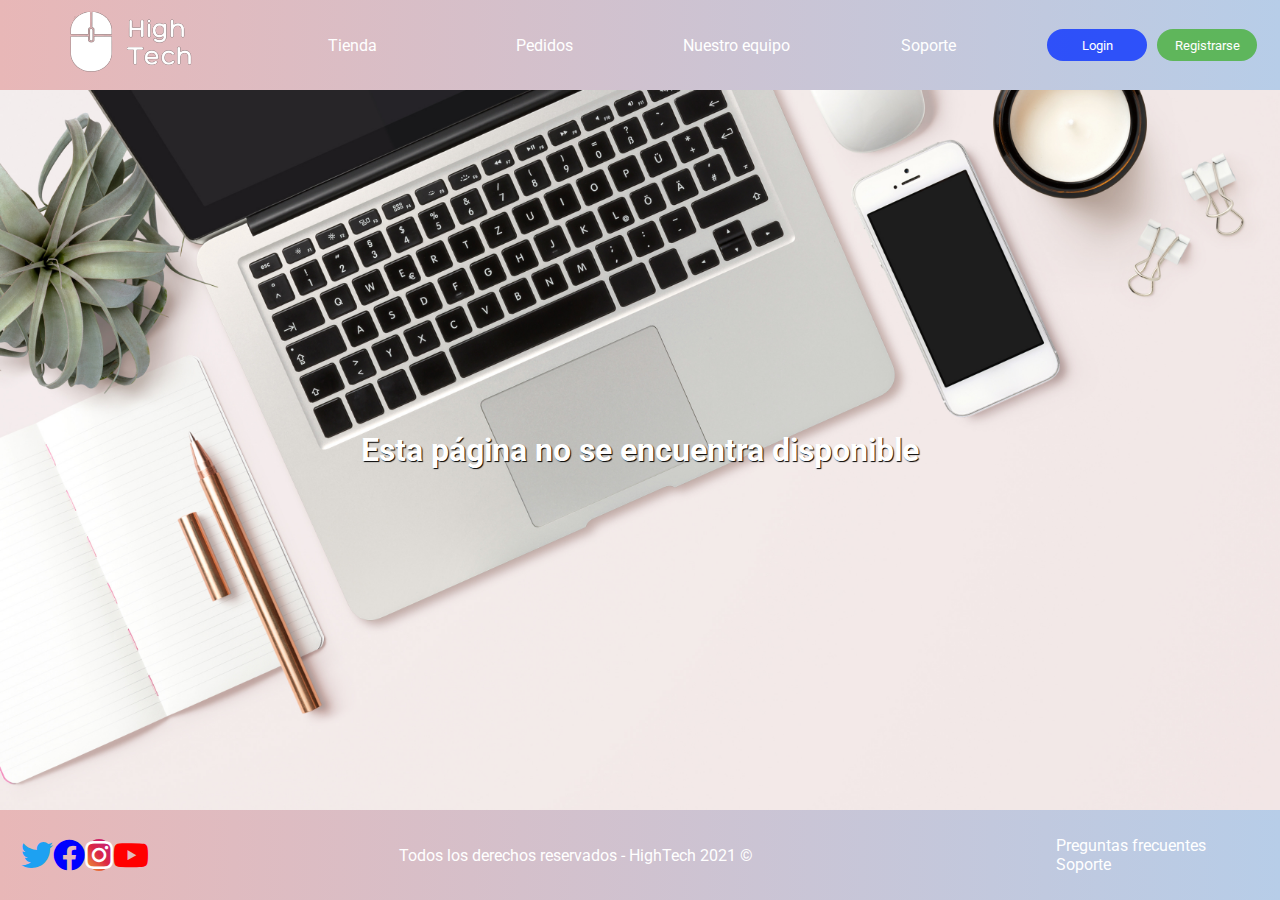
<file: html/error-404.html>
<!DOCTYPE html>
<html lang="en">
  <head>
    <meta charset="UTF-8" />
    <meta http-equiv="X-UA-Compatible" content="IE=edge" />
    <meta name="viewport" content="width=device-width, initial-scale=1.0" />
    <title>HighTech</title>
    <!-- Icono -->
    <link rel="icon" type="image/png" href="../img/logo.png" />
    <!-- FontAwesome -->
    <link rel="stylesheet" href="../lib/font-awesome/css/all.css" />
    <!-- Estilos -->
    <link href="../css/estilo.css" rel="stylesheet" />
    <link href="../css/error.css" rel="stylesheet" />
    <!-- Js -->

  </head>

  <body>
    <div class="grid-container">
      <header class="header">
        <div>
          <a href="../index.html" class="logo">
            <img src="../img/logo.png"/>
          </a>
        </div>
        <nav>
          <ul class="navbar">
            <li class="centrar">
              <a href="../html/tienda.html">Tienda</a>
            </li>
            <li class="centrar">
              <a href="../html/error-404.html">Pedidos</a>
            </li>
            <li class="centrar">
              <a href="../html/miembros.html">Nuestro equipo</a>
            </li>
            <li class="centrar">
              <a href="../html/error-404.html">Soporte</a>
            </li>
          </ul>
        </nav>
        <div class="login centrar">
          <button class="boton-principal">Login</button>
          <button class="boton-secundario">Registrarse</button>
        </div>
        <div class="hamburguesa">
          <i class="fas fa-bars"></i>
        </div>
      </header>

      <main class="main centrar titulo">
        <h1>Esta página no se encuentra disponible</h1>
      </main>

      <!-- Footer -->
      <footer class="footer">
        <!-- Redes sociales -->
        <div class="redes">
          <ul>
            <li><a class="fab fa-twitter"></a></li>
            <li><a class="fab fa-facebook"></a></li>
            <li><a class="fab fa-instagram"></a></li>
            <li><a class="fab fa-youtube"></a></li>
          </ul>
        </div>
        <!-- Copyright -->
        <div class="copy centrar">
          <span> Todos los derechos reservados - HighTech 2021 ©</span>
        </div>
        <!-- Otros-->
        <div class="otros centrar">
          <ul>
            <li><a>Preguntas frecuentes</a></li>
            <li><a>Soporte</a></li>
          </ul>
        </div>
      </footer>
    </div>
  </body>
</html>
</file>
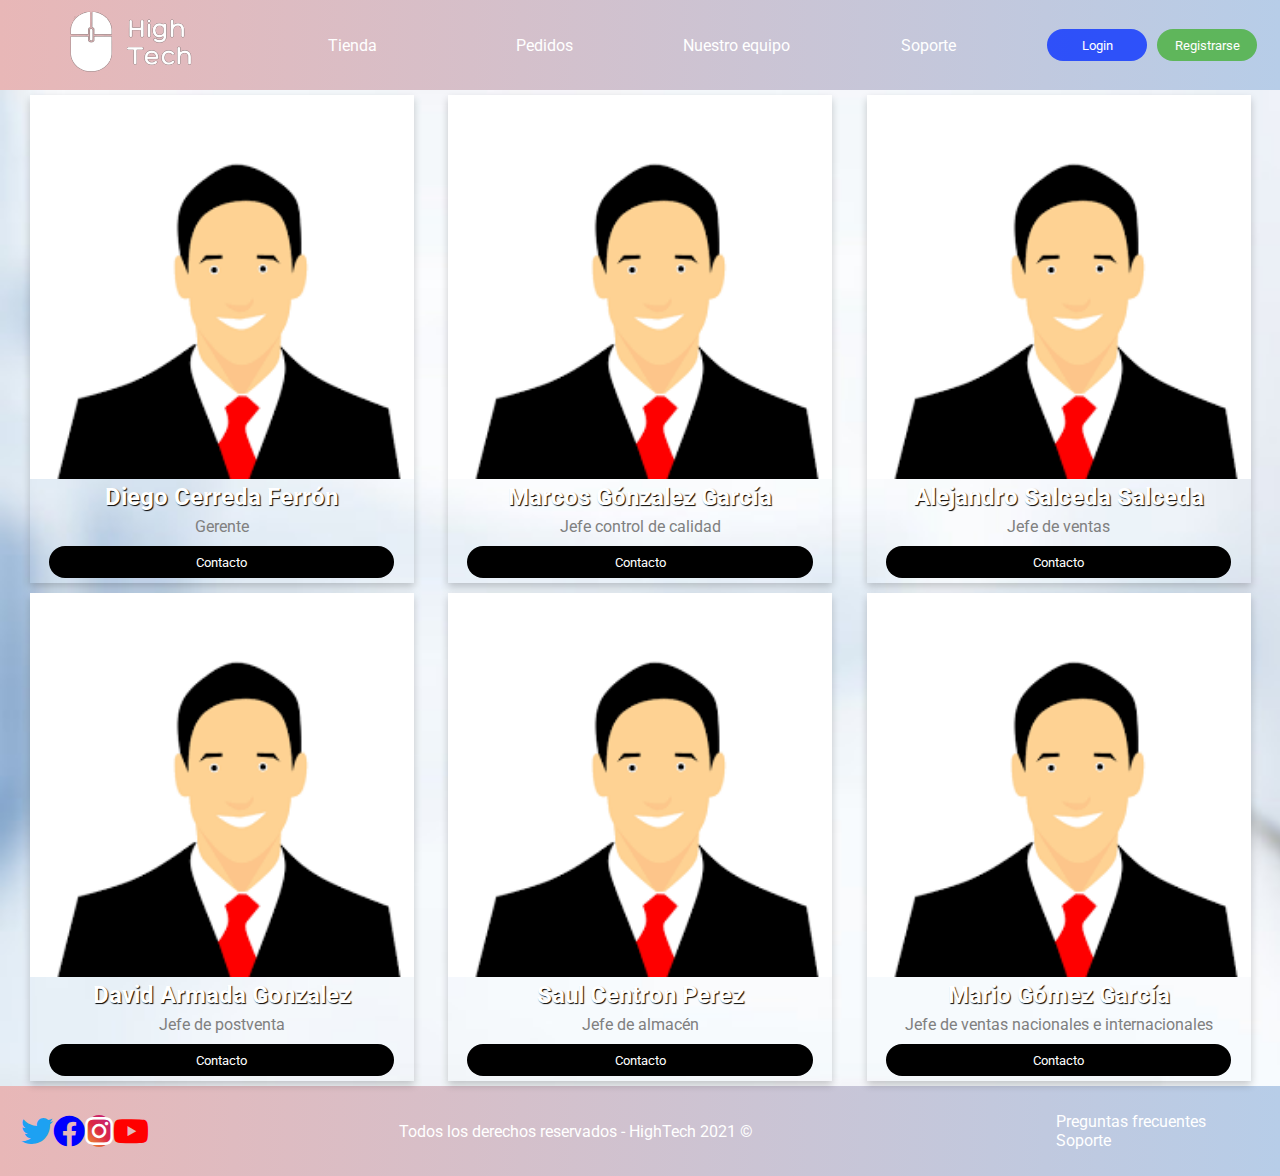
<file: html/miembros.html>
<!DOCTYPE html>
<html lang="en">
  <head>
    <meta charset="UTF-8" />
    <meta http-equiv="X-UA-Compatible" content="IE=edge" />
    <meta name="viewport" content="width=device-width, initial-scale=1.0" />
    <title>HighTech</title>
    <!-- Icono -->
    <link rel="icon" type="image/png" href="../img/logo.png" />
    <!-- FontAwesome -->
    <link rel="stylesheet" href="../lib/font-awesome/css/all.css" />
    <!-- Estilos -->
    <link href="../css/estilo.css" rel="stylesheet" />
    <link href="../css/miembros.css" rel="stylesheet" />
    <!-- Js -->
  </head>

  <body>
    <div class="grid-container">
      <!--Cabecera-->
      <header class="header">
        <div>
          <a href="../index.html" class="logo">
            <img src="../img/logo.png" />
          </a>
        </div>
        <!--Menu navegacion-->
        <nav>
          <ul class="navbar">
            <li class="centrar">
              <a href="../html/tienda.html">Tienda</a>
            </li>
            <li class="centrar">
              <a href="../html/error-404.html">Pedidos</a>
            </li>
            <li class="centrar">
              <a href="../html/miembros.html">Nuestro equipo</a>
            </li>
            <li class="centrar">
              <a href="../html/error-404.html">Soporte</a>
            </li>
          </ul>
        </nav>
        <div class="login centrar">
          <button class="boton-principal">Login</button>
          <button class="boton-secundario">Registrarse</button>
        </div>
        <div class="hamburguesa">
          <i class="fas fa-bars"></i>
        </div>
      </header>
      <!--Contenido principal-->
      <main class="main">
        <div class="card">
          <img
            src="../img/miembro-default.png"
            alt="Diego"
            style="width: 100%"
          />
          <div class="container">
            <h2>Diego Cerreda Ferrón</h2>
            <p class="title">Gerente</p>
            <p><button class="button">Contacto</button></p>
          </div>
        </div>

        <div class="card">
          <img
            src="../img/miembro-default.png"
            alt="Marcos"
            style="width: 100%"
          />
          <div class="container">
            <h2>Marcos Gónzalez García</h2>
            <p class="title">Jefe control de calidad</p>
            <p><button class="button">Contacto</button></p>
          </div>
        </div>

        <div class="card">
          <img
            src="../img/miembro-default.png"
            alt="Alejandro"
            style="width: 100%"
          />
          <div class="container">
            <h2>Alejandro Salceda Salceda</h2>
            <p class="title">Jefe de ventas</p>
            <p><button class="button">Contacto</button></p>
          </div>
        </div>

        <div class="card">
          <img
            src="../img/miembro-default.png"
            alt="David"
            style="width: 100%"
          />
          <div class="container">
            <h2>David Armada Gonzalez</h2>
            <p class="title">Jefe de postventa</p>
            <p><button class="button">Contacto</button></p>
          </div>
        </div>

        <div class="card">
          <img
            src="../img/miembro-default.png"
            alt="Saul"
            style="width: 100%"
          />
          <div class="container">
            <h2>Saul Centron Perez</h2>
            <p class="title">Jefe de almacén</p>
            <p><button class="button">Contacto</button></p>
          </div>
        </div>

        <div class="card">
          <img
            src="../img/miembro-default.png"
            alt="Mario"
            style="width: 100%"
          />
          <div class="container">
            <h2>Mario Gómez García</h2>
            <p class="title">Jefe de ventas nacionales e internacionales</p>
            <p><button class="button">Contacto</button></p>
          </div>
        </div>
      </main>

      <!-- Footer -->
      <footer class="footer">
        <!-- Redes sociales -->
        <div class="redes">
          <ul>
            <li><a class="fab fa-twitter"></a></li>
            <li><a class="fab fa-facebook"></a></li>
            <li><a class="fab fa-instagram"></a></li>
            <li><a class="fab fa-youtube"></a></li>
          </ul>
        </div>
        <!-- Copyright -->
        <div class="copy centrar">
          <span> Todos los derechos reservados - HighTech 2021 ©</span>
        </div>
        <!-- Otros-->
        <div class="otros centrar">
          <ul>
            <li><a>Preguntas frecuentes</a></li>
            <li><a>Soporte</a></li>
          </ul>
        </div>
      </footer>
    </div>
  </body>
</html>
</file>
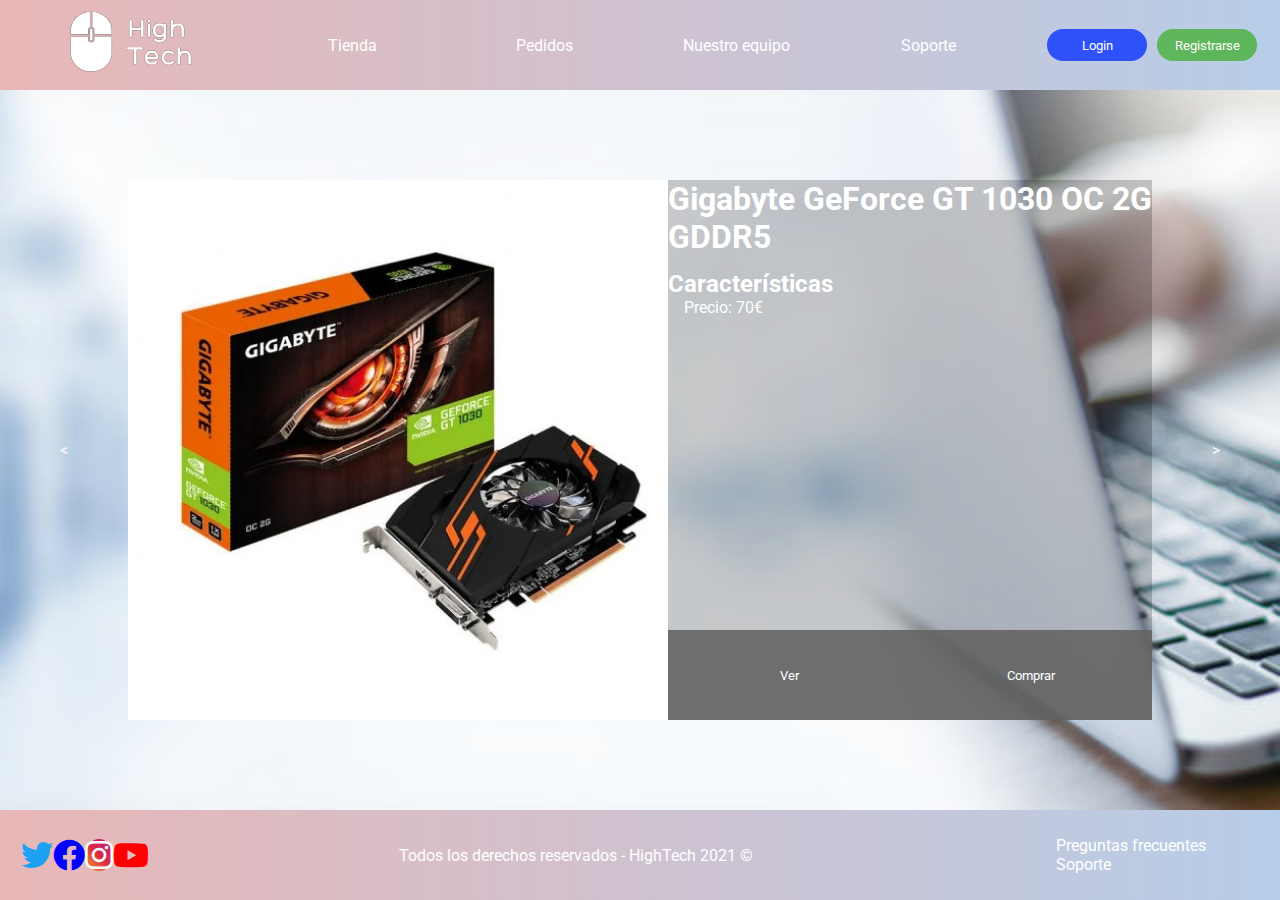
<file: html/tienda.html>
<!DOCTYPE html>
<html lang="en">
  <head>
    <meta charset="UTF-8" />
    <meta http-equiv="X-UA-Compatible" content="IE=edge" />
    <meta name="viewport" content="width=device-width, initial-scale=1.0" />
    <title>HighTech</title>
    <!-- Icono -->
    <link rel="icon" type="image/png" href="../img/logo.png" />
    <!-- FontAwesome -->
    <link rel="stylesheet" href="../lib/font-awesome/css/all.css" />
    <!-- Estilos -->
    <link href="../css/estilo.css" rel="stylesheet" />
    <link href="../css/tienda.css" rel="stylesheet" />

    <!-- Js -->
    <script src="../js/main.js"></script>
    <script src="../js/tienda.js" defer></script>
  </head>

  <body>

    <div class="grid-container">
      <!-- Cabecera -->
      <header class="header">
        <div>
          <a href="../index.html" class="logo">
            <img src="../img/logo.png"/>
          </a>
        </div>
        <nav>
          <ul class="navbar">
            <li class="centrar">
              <a href="../html/tienda.html">Tienda</a>
            </li>
            <li class="centrar">
              <a href="../html/error-404.html">Pedidos</a>
            </li>
            <li class="centrar">
              <a href="../html/miembros.html">Nuestro equipo</a>
            </li>
            <li class="centrar">
              <a href="../html/error-404.html">Soporte</a>
            </li>
          </ul>
        </nav>
        <div class="login centrar">
          <button class="boton-principal">Login</button>
          <button class="boton-secundario">Registrarse</button>
        </div>
        <div class="hamburguesa">
          <i class="fas fa-bars"></i>
        </div>
      </header>

      <!--Contenido principal-->
      <main class="main centrar">
        <div class="carrousel">
          <div class="carrousel-i centrar">&lt</div>
          <!-- Productos -->
          <ul>
            <!-- Producto 1 -->
            <li class="producto mostrar">
              <img class="imagen" src="../img/p1-preview.webp">
              <div class="contenido">
                <h1>Gigabyte GeForce GT 1030 OC 2G GDDR5</h1>

                <div class="descripcion">
                  <h2>Características</h2>
                  <p>Precio: 70€</p>
                </div>

                <div class="botones">
                  <button>Ver</button>
                  <button>Comprar</button>
                </div>

              </div>
            </li>

            <!-- Producto 2 -->
            <li class="producto">
              <img class="imagen" src="../img/no_image-preview.jpg">
              <div class="contenido">
                <h1>HP PCA volfoni gfx Nvidia rtx 3060</h1>
                
                <div class="descripcion">
                  <h2>Características</h2>
                  <p>Precio: 335€</p>
                </div>

                <div class="botones">
                  <button>Ver</button>
                  <button>Comprar</button>
                </div>
              </div>
            </li>

            <!-- Producto 3 -->
            <li class="producto">
              <img class="imagen" src="../img/p3-preview.jpg">
              <div class="contenido">
                <h1>Gigabyte GeForce rtx 3090</h1>
                
                <div class="descripcion">
                  <h2>Características</h2>
                  <p>Precio: 1549€</p>
                </div>

                <div class="botones">
                  <button>Ver</button>
                  <button>Comprar</button>
                </div>
              </div>
            </li>
          </ul>

          <div class="carrousel-d centrar">&gt</div>
        </div>
    </main>

      <!-- Footer -->
      <footer class="footer">
        <!-- Redes sociales -->
        <div class="redes">
          <ul>
            <li><a class="fab fa-twitter"></a></li>
            <li><a class="fab fa-facebook"></a></li>
            <li><a class="fab fa-instagram"></a></li>
            <li><a class="fab fa-youtube"></a></li>
          </ul>
        </div>
        <!-- Copyright -->
        <div class="copy centrar">
          <span> Todos los derechos reservados - HighTech 2021 ©</span>
        </div>
        <!-- Otros-->
        <div class="otros centrar">
          <ul>
            <li><a>Preguntas frecuentes</a></li>
            <li><a>Soporte</a></li>
          </ul>
        </div>
      </footer>
    </div>
  </body>
</html>
</file>
<file: css/estilo.css>
@import url("https://fonts.googleapis.com/css2?family=Roboto&display=swap");

@import url("nav.css");
@import url("footer.css");
@import url("genericos.css");



body {
  background: rgb(232, 183, 183);
  background: linear-gradient(
    90deg,
    rgba(232, 183, 183, 1) 0%,
    rgba(183, 205, 232, 1) 100%
  );
}

.grid-container {
  display: grid;

  grid-template-columns: 1fr;
  grid-template-rows: 10vh 90vh 100vh 10vh;
  grid-template-areas:
    "header"
    "main"
    "aside"
    "footer";
}

.header {
  grid-area: header;
  display: grid;
  grid-template-columns: 1fr 3fr 1fr;
  color: white;
}
.footer {
  width: 100%;
  grid-area: footer;
  display: flex;
  align-items: center;
  justify-content: space-around;
  color: white;
}
.main {
  grid-area: main;
  background-image: url(../img/fondo1.jpg);
  background-repeat: no-repeat;
  background-size: cover;
  color: white;
}

.aside {
  grid-area: aside;
  background-image: url(../img/fondo2.jpg);
  background-repeat: no-repeat;
  background-size: cover;
  color: white;
  background-attachment: fixed;
}

.myButton {
  box-shadow: 0px 1px 0px 0px #fff6af;
  background: linear-gradient(to bottom, #ffec64 5%, #ffab23 100%);
  background-color: #ffec64;
  border-radius: 6px;
  border: 1px solid #ffaa22;
  display: inline-block;
  cursor: pointer;
  color: #333333;
  font-family: Arial;
  font-size: 15px;
  font-weight: bold;
  padding: 6px 24px;
  text-decoration: none;
  text-shadow: 0px 1px 0px #ffee66;
}
.myButton:hover {
  background: linear-gradient(to bottom, #ffab23 5%, #ffec64 100%);
  background-color: #ffab23;
}
.myButton:active {
  position: relative;
  top: 1px;
}
</file>
<file: css/error.css>
.titulo {
  text-shadow: 1px 1px 1px black;
}

.grid-container {
  display: grid;

  grid-template-columns: 1fr;
  grid-template-rows: 10vh 1fr 10vh;
  grid-template-areas:
    "header"
    "main"
    "footer";
}

.main {
  grid-area: main;
  width: 100vw;
  min-height: 80vh;
}
</file>
<file: css/miembros.css>
.grid-container {
  display: grid;

  grid-template-columns: 1fr;
  grid-template-rows: 10vh 1fr 10vh;
  grid-template-areas:
    "header"
    "main"
    "footer";
}

.main {
  grid-area: main;
  width: 100vw;
  min-height: 80vh;
  background-image: url(..//img/fondo2.jpg);
  background-repeat: no-repeat;
  background-size: cover;
}

main {
  display: flex;
  flex-direction: row;
  flex-wrap: wrap;
  justify-content: space-evenly;
  width: 100%;
}

@media screen and (max-width: 1079px) {
  .card {
    display: flex;
    justify-content: space-between;
    align-items: center;
    min-width: 90vw;
  }
  .container {
    min-height: 100%;
    flex-direction: column !important;
    justify-content: space-around !important;
  }
  .card img {
    max-width: 50vw;
  }
}

.card {
  margin: 5px;
  box-shadow: 0 4px 8px 0 rgba(0, 0, 0, 0.2);
  width: 30vw;
}

.card img {
  object-fit: contain;
}

.card:hover {
  transform: scale(1.01)
}

.container {
  width: 100%;
  height: 100px;
  display: flex;
  flex-direction: column;
  justify-content: space-between;
  text-align: center;
}
h2 {
  text-shadow: 1px 1px 1px black;
}
.title {
  color: grey;
}

.button {
  border: none;
  outline: 0;
  display: inline-block;
  padding: 8px;
  color: white;
  background-color: #000;
  text-align: center;
  cursor: pointer;
  width: 90%;
}

.button:hover {
  background-color: #555;
}
</file>
<file: css/tienda.css>
@media screen and (max-width: 1079px) {
  /*TODO MEDIA QUERY*/
}

.grid-container {
  display: grid;

  grid-template-columns: 1fr;
  grid-template-rows: 10vh 1fr 10vh;
  grid-template-areas:
    "header"
    "aside"
    "footer";
}

.main {
  grid-area: aside;
  background-image: url(../img/fondo2.jpg);
  width: 100vw;
  min-height: 80vh;
}

.carrousel {
  display: flex;
  align-items: center;
}
.carrousel div {
  width: 10vw;
  height: 60vh;
}
.carrousel > div:hover {
  background-color: rgb(0, 0, 0, 0.3);
}
.carrousel ul {
  width: 80vw;
}

.producto {
  display: none;
  height: 60vh;
}

.producto.mostrar {
  display: flex;
  flex-direction: row;
  background-color: rgb(0, 0, 0, 0.2);
}

.producto .imagen {
  height: 60vh;
  width: 60vh;
  object-fit: cover;
}

.producto .contenido {
  width: 100%;
  display: grid;
  grid-template-rows: 10vh 40vh 10vh;
}
.contenido .descripcion p {
  width: 100%;
  padding-left: 1rem;
}
.contenido .botones {
  display: flex;
  flex-wrap: nowrap;
  justify-content: space-around;
  align-items: center;
  width: 100%;
  height: 10vh;
}

.botones button {
  width: 50%;
  height: 100%;
  margin: 0px;
  border-radius: 0;
  color: white;
  background-color: rgb(100, 100, 100, 0.9);
}
.botones button:hover {
  background-color: red;
}
</file>
